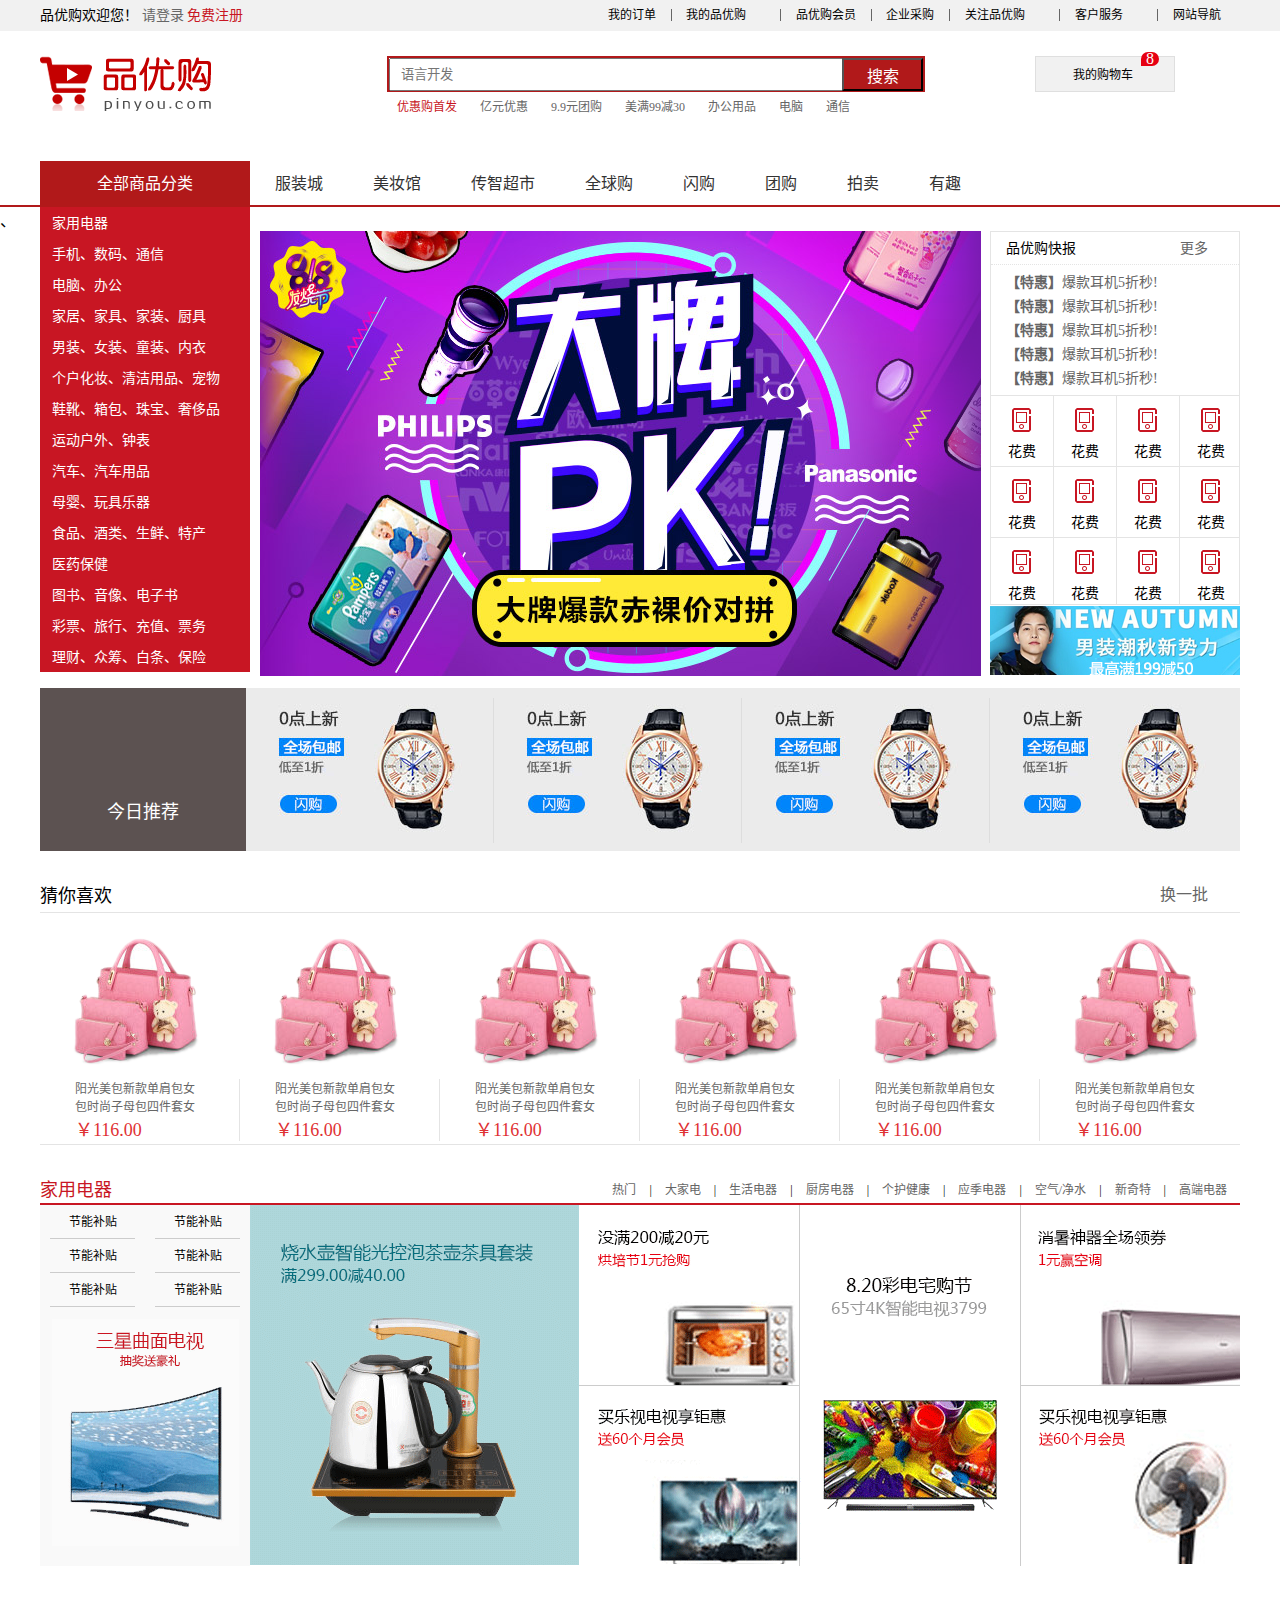
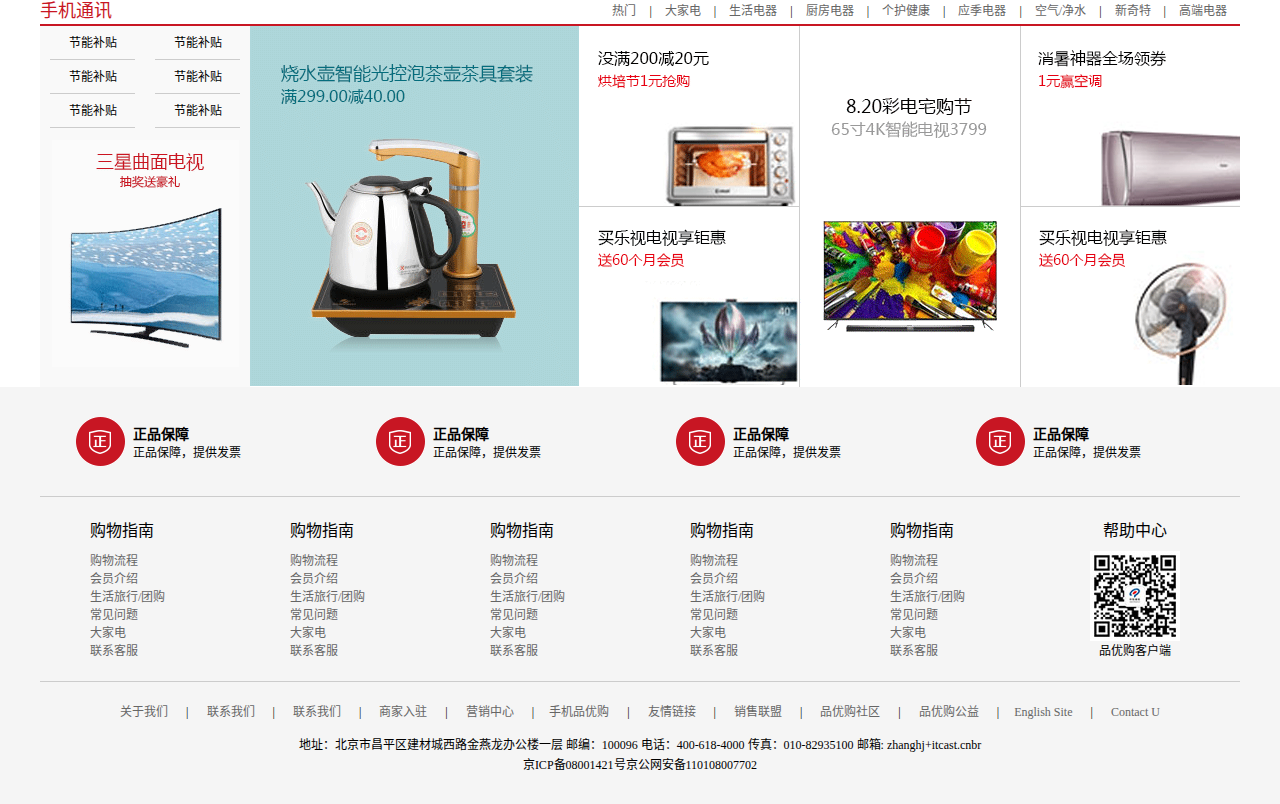
<file: index.html>
<!DOCTYPE html>
<html lang="zh-CN">

<head>
    <meta charset="UTF-8">
    <meta name="viewport" content="width=device-width, initial-scale=1.0">
    <title>品优购-综合网购首选-正品低价、品质保障、配送及时、轻松购物</title>
    <!-- 网站的favicon图标 -->
    <!-- 格式：<link rel="shortcut icon" href="favicon.ico"  -->
    <link rel="shortcut icon" href="images/favicon.ico">
    <link rel="stylesheet" href="css/CSS初始化.css">
    <link rel="stylesheet" href="css/common.css">
    <link rel="stylesheet" href="css/index.css">
    <link rel="stylesheet" href="http://at.alicdn.com/t/c/font_4879344_gn6icti6lz9.css">

</head>

<body>
    <!-- 快捷导航start -->
    <section class="shorcut ">
        <div class="w">
            <div class="fl">
                <ul>
                    <li>品优购欢迎您！&nbsp;</li>
                    <li><a class="#">请登录</a>&nbsp;<a href="register.html" class="style_red">免费注册</a></li>
                </ul>
            </div>
            <div class="fr">
                <ul>
                    <li>我的订单</li>
                    <li></li>
                    <li class="arrow-icon">我的品优购</li>
                    <li></li>
                    <li>品优购会员</li>
                    <li></li>
                    <li>企业采购</li>
                    <li></li>
                    <li class="arrow-icon">关注品优购</li>
                    <li></li>
                    <li class="arrow-icon">客户服务</li>
                    <li></li>
                    <li class="arrow-icon">网站导航</li>

                </ul>
            </div>
        </div>
    </section>
    <!-- 快捷导航模块end -->

    <!-- header头部模块制作start -->
    <div class="header w">
        <div class="logo">
            <h1>
                <a href="index.html" title="品优购商城"></a>
                <!-- 1.logo里面首先放一个h1标签，目的是为了提权，告诉搜索引擎，这个地方很重要
                     2.h1里面再放一个链接，可以返回首页的，把logo的背景图片给链接即可
                     3.为了搜索引擎方便收录我们，我们链接里面要放文字（网站名称），但是文字不要显示出来
                     4.最后给链接一个title属性，这样鼠标放到logo上就能看到提示文字了 -->
            </h1>
        </div>
        <div class="search">
            <input type="search" placeholder="语言开发">
            <button>搜索</button>
        </div>
        <div class="hotwords">
            <a href="#" class="style_red">优惠购首发 </a>
            <a href="#"> 亿元优惠 </a>
            <a href="#"> 9.9元团购 </a>
            <a href="#"> 美满99减30 </a>
            <a href="#"> 办公用品 </a>
            <a href="#"> 电脑 </a>
            <a href="#"> 通信</a>
        </div>
        <div class="shopcar">
            <p>我的购物车</p>
            <i class="count">8</i>
        </div>
    </div>
    <!-- header头部模块制作end -->

    <!-- nav模块start -->
    <div class="nav">
        <div class="w">
            <div class="dropdown">
                <div class="dt">全部商品分类</div>
                <div class="dd">
                    <ul>
                        <li><a href="#">家用电器</a></li>
                        <li><a href="list.html">手机、数码、通信</a></li>
                        <li><a href="#">电脑、办公</a></li>
                        <li><a href="#">家居、家具、家装、厨具</a></li>
                        <li><a href="#">男装、女装、童装、内衣</a></li>
                        <li><a href="#">个户化妆、清洁用品、宠物</a></li>
                        <li><a href="#">鞋靴、箱包、珠宝、奢侈品</a></li>
                        <li><a href="#">运动户外、钟表</a></li>
                        <li><a href="#">汽车、汽车用品</a></li>
                        <li><a href="#">母婴、玩具乐器</a></li>
                        <li><a href="#">食品、酒类、生鲜、特产</a></li>
                        <li><a href="#">医药保健</a></li>
                        <li><a href="#">图书、音像、电子书</a></li>
                        <li><a href="#">彩票、旅行、充值、票务</a></li>
                        <li><a href="#">理财、众筹、白条、保险</a></li>

                    </ul>
                </div>
            </div>
            <div class="navitems">
                <ul>
                    <li><a href="#">服装城</a> </li>
                    <li><a href="#">美妆馆</a> </li>
                    <li><a href="#">传智超市</a> </li>
                    <li><a href="#">全球购</a> </li>
                    <li><a href="#">闪购</a> </li>
                    <li><a href="#">团购</a> </li>
                    <li><a href="#">拍卖</a> </li>
                    <li><a href="#">有趣</a> </li>
                </ul>
            </div>
        </div>
    </div>
    <!-- nav模块end -->

    <!-- 首页专有的模块 main start -->、
    <div class="w w1">
        <div class="main">
            <div class="focus">
            </div>
            <div class="Newsflash">
                <div class="news">
                    <div class="news_hd">
                        <h5>品优购快报</h5>
                        <a href="#" class="more">更多</a>
                    </div>
                    <div class="news_bd">
                        <ul>
                            <li><a href="#"><strong>【特惠】</strong>爆款耳机5折秒!</a></li>
                            <li><a href="#"><strong>【特惠】</strong>爆款耳机5折秒!</a></li>
                            <li><a href="#"><strong>【特惠】</strong>爆款耳机5折秒!</a></li>
                            <li><a href="#"><strong>【特惠】</strong>爆款耳机5折秒!</a></li>
                            <li><a href="#"><strong>【特惠】</strong>爆款耳机5折秒!</a></li>
                        </ul>
                    </div>
                </div>
                <div class="lifeservice">
                    <ul>
                        <li><i></i>
                            <p>花费</p>
                        </li>
                        <li><i></i>
                            <p>花费</p>
                        </li>
                        <li><i></i>
                            <p>花费</p>
                        </li>
                        <li><i></i>
                            <p>花费</p>
                        </li>
                        <li><i></i>
                            <p>花费</p>
                        </li>
                        <li><i></i>
                            <p>花费</p>
                        </li>
                        <li><i></i>
                            <p>花费</p>
                        </li>
                        <li><i></i>
                            <p>花费</p>
                        </li>
                        <li><i></i>
                            <p>花费</p>
                        </li>
                        <li><i></i>
                            <p>花费</p>
                        </li>
                        <li><i></i>
                            <p>花费</p>
                        </li>
                        <li><i></i>
                            <p>花费</p>
                        </li>

                    </ul>
                </div>
                <div class="bargin"></div>
            </div>

        </div>
    </div>
    <!-- 首页专有的模块 main end -->

    <!-- 推荐模块start -->
    <div class="w recom">
        <div class="recom_hd">
            <p>今日推荐</p>
        </div>
        <div class="recom_bd">
            <ul>
                <li><img src="upload/recom_03.jpg" alt=""></li>
                <li><img src="upload/recom_03.jpg" alt=""></li>
                <li><img src="upload/recom_03.jpg" alt=""></li>
                <li><img src="upload/recom_03.jpg" alt=""></li>

            </ul>
        </div>

    </div>
    <!-- 推荐模块end -->
    <!-- guess模块start -->
    <div class="w guess">
        <div class="guess_hd">
            <h3>猜你喜欢</h3>
            <p>换一批</p>
        </div>
        <div class="guess_bd">
            <ul>
                <li><img src="upload/guess.png" alt="">
                    <div class="up">
                        <p>阳光美包新款单肩包女<br>
                            包时尚子母包四件套女</p>
                        <em>￥116.00</em>
                    </div>
                </li>
                <li><img src="upload/guess.png" alt="">
                    <div class="up">
                        <p>阳光美包新款单肩包女<br>
                            包时尚子母包四件套女</p>
                        <em>￥116.00</em>
                    </div>
                </li>
                <li><img src="upload/guess.png" alt="">
                    <div class="up">
                        <p>阳光美包新款单肩包女<br>
                            包时尚子母包四件套女</p>
                        <em>￥116.00</em>
                    </div>
                </li>
                <li><img src="upload/guess.png" alt="">
                    <div class="up">
                        <p>阳光美包新款单肩包女<br>
                            包时尚子母包四件套女</p>
                        <em>￥116.00</em>
                    </div>
                </li>
                <li><img src="upload/guess.png" alt="">
                    <div class="up">
                        <p>阳光美包新款单肩包女<br>
                            包时尚子母包四件套女</p>
                        <em>￥116.00</em>
                    </div>
                </li>
                <li><img src="upload/guess.png" alt="">
                    <div class="up">
                        <p>阳光美包新款单肩包女<br>
                            包时尚子母包四件套女</p>
                        <em>￥116.00</em>
                    </div>
                </li>

            </ul>
        </div>
    </div>
    <!-- guess模块end -->

    <!-- floor模块制作start -->
    <div class="floor">
        <div class="w jiadian">
            <!-- 一楼家电 -->
            <div class="box_hd">
                <h3>家用电器</h3>
                <div class="tab_list">
                    <ul>
                        <li><a href="#">热门</a>|</li>
                        <li><a href="#">大家电</a>|</li>
                        <li><a href="#">生活电器</a>|</li>
                        <li><a href="#">厨房电器</a>|</li>
                        <li><a href="#">个护健康</a>|</li>
                        <li><a href="#">应季电器</a>|</li>
                        <li><a href="#">空气/净水</a>|</li>
                        <li><a href="#">新奇特</a>|</li>
                        <li><a href="#">高端电器</a></li>
                    </ul>
                </div>

            </div>
            <div class="box_bd">
                <div class="table_content">
                    <div class="tab_list_item">
                        <div class="col_210">
                            <ul>
                                <li><a href="#"></a>节能补贴</li>
                                <li><a href="#"></a>节能补贴</li>
                                <li><a href="#"></a>节能补贴</li>
                                <li><a href="#"></a>节能补贴</li>
                                <li><a href="#"></a>节能补贴</li>
                                <li><a href="#"></a>节能补贴</li>
                            </ul>
                            <a href="#"><img src="upload/floor-1-1.png" alt=""></a>
                        </div>
                        <div class="col_329">
                            <a href="#"><img src="upload/floor-1-b01.png" alt=""></a>
                        </div>
                        <div class="col_221"><a href="#" class="bb"><img src="upload/floor-1-2.png" alt=""></a>
                            <a href="#"><img src="upload/floor-1-3.png" alt=""></a>
                        </div>
                        <div class="col_221">
                            <a href="#"><img src="upload/floor-1-4.png" alt=""></a>
                        </div>
                        <div class="col_219">
                            <a href="#" class="bb"><img src="upload/floor-1-5.png" alt=""></a>
                            <a href="#"><img src="upload/floor-1-6.png" alt=""></a>
                        </div>
                    </div>
                </div>
            </div>
        </div>
        <div class="w shouji">
            <div class="box_hd">
                <h3>手机通讯</h3>
                <div class="tab_list">
                    <ul>
                        <li><a href="#">热门</a>|</li>
                        <li><a href="#">大家电</a>|</li>
                        <li><a href="#">生活电器</a>|</li>
                        <li><a href="#">厨房电器</a>|</li>
                        <li><a href="#">个护健康</a>|</li>
                        <li><a href="#">应季电器</a>|</li>
                        <li><a href="#">空气/净水</a>|</li>
                        <li><a href="#">新奇特</a>|</li>
                        <li><a href="#">高端电器</a></li>
                    </ul>
                </div>

            </div>
            <div class="box_bd">
                <div class="table_content">
                    <div class="tab_list_item">
                        <div class="col_210">
                            <ul>
                                <li><a href="#"></a>节能补贴</li>
                                <li><a href="#"></a>节能补贴</li>
                                <li><a href="#"></a>节能补贴</li>
                                <li><a href="#"></a>节能补贴</li>
                                <li><a href="#"></a>节能补贴</li>
                                <li><a href="#"></a>节能补贴</li>
                            </ul>
                            <a href="#"><img src="upload/floor-1-1.png" alt=""></a>
                        </div>
                        <div class="col_329">
                            <a href="#"><img src="upload/floor-1-b01.png" alt=""></a>
                        </div>
                        <div class="col_221"><a href="#" class="bb"><img src="upload/floor-1-2.png" alt=""></a>
                            <a href="#"><img src="upload/floor-1-3.png" alt=""></a>
                        </div>
                        <div class="col_221">
                            <a href="#"><img src="upload/floor-1-4.png" alt=""></a>
                        </div>
                        <div class="col_219">
                            <a href="#" class="bb"><img src="upload/floor-1-5.png" alt=""></a>
                            <a href="#"><img src="upload/floor-1-6.png" alt=""></a>
                        </div>
                    </div>
                </div>
            </div>
        </div>
        <!-- 二楼手机通讯 -->
    </div>
    <!-- floor模块制作end -->
    <!-- 底部模块的制作start -->
    <div class="footer">
        <div class="w">
            <div class="mod_service">
                <ul>
                    <li>
                        <h5></h5>
                        <div class="service_txt">
                            <h4>
                                正品保障
                            </h4>
                            <p>正品保障，提供发票</p>
                        </div>
                    </li>
                    <li>
                        <h5></h5>
                        <div class="service_txt">
                            <h4>
                                正品保障
                            </h4>
                            <p>正品保障，提供发票</p>
                        </div>
                    </li>
                    <li>
                        <h5></h5>
                        <div class="service_txt">
                            <h4>
                                正品保障
                            </h4>
                            <p>正品保障，提供发票</p>
                        </div>
                    </li>
                    <li>
                        <h5></h5>
                        <div class="service_txt">
                            <h4>
                                正品保障
                            </h4>
                            <p>正品保障，提供发票</p>
                        </div>
                    </li>
                </ul>
            </div>
            <div class="mod_help">
                <dl>
                    <dt>购物指南</dt>
                    <dd><a href="#">购物流程</a></dd>
                    <dd><a href="#">会员介绍</a></dd>
                    <dd><a href="#">生活旅行/团购</a></dd>
                    <dd><a href="#">常见问题</a></dd>
                    <dd><a href="#">大家电</a></dd>
                    <dd><a href="#">联系客服</a></dd>
                </dl>
                <dl>
                    <dt>购物指南</dt>
                    <dd><a href="#">购物流程</a></dd>
                    <dd><a href="#">会员介绍</a></dd>
                    <dd><a href="#">生活旅行/团购</a></dd>
                    <dd><a href="#">常见问题</a></dd>
                    <dd><a href="#">大家电</a></dd>
                    <dd><a href="#">联系客服</a></dd>
                </dl>
                <dl>
                    <dt>购物指南</dt>
                    <dd><a href="#">购物流程</a></dd>
                    <dd><a href="#">会员介绍</a></dd>
                    <dd><a href="#">生活旅行/团购</a></dd>
                    <dd><a href="#">常见问题</a></dd>
                    <dd><a href="#">大家电</a></dd>
                    <dd><a href="#">联系客服</a></dd>
                </dl>
                <dl>
                    <dt>购物指南</dt>
                    <dd><a href="#">购物流程</a></dd>
                    <dd><a href="#">会员介绍</a></dd>
                    <dd><a href="#">生活旅行/团购</a></dd>
                    <dd><a href="#">常见问题</a></dd>
                    <dd><a href="#">大家电</a></dd>
                    <dd><a href="#">联系客服</a></dd>
                </dl>
                <dl>
                    <dt>购物指南</dt>
                    <dd><a href="#">购物流程</a></dd>
                    <dd><a href="#">会员介绍</a></dd>
                    <dd><a href="#">生活旅行/团购</a></dd>
                    <dd><a href="#">常见问题</a></dd>
                    <dd><a href="#">大家电</a></dd>
                    <dd><a href="#">联系客服</a></dd>
                </dl>
                <dl>
                    <dt>帮助中心</dt>
                    <dd><img src="images/wx_cz.jpg" alt="">
                        品优购客户端</dd>

                </dl>


            </div>
            <div class="mod_copyright">
                <div class="links">
                    <a href="#">关于我们</a> | <a href="#">联系我们</a> | <a href="#">联系我们</a> | <a href="#">商家入驻</a> | <a
                        href="#">营销中心</a> |<a href="#">手机品优购</a> | <a href="#">友情链接</a> | <a href="#">销售联盟</a> | <a
                        href="#">品优购社区</a> | <a href="#">品优购公益</a> |<a href="#">English Site</a> | <a href="#">Contact
                        U</a>
                </div>
                <div class="copyright">
                    地址：北京市昌平区建材城西路金燕龙办公楼一层 邮编：100096 电话：400-618-4000 传真：010-82935100 邮箱: zhanghj+itcast.cnbr <br>
                    京ICP备08001421号京公网安备110108007702

                </div>
            </div>
        </div>
    </div>
    <!-- 底部模块的制作end -->
</body>

</html>
<!-- SEO是搜索引擎优化，对网站进行深度的优化，从而帮助网站获取免费的流量，进而提高在搜索引擎上网站的排名
     title、description、keywords

     title具有不可替代性，是我们内页的第一个重要标签，是搜索引擎了解网页的入口和对网页主题归属的最佳判断点
     建议：网站名（产品名）+网站的介绍（一般不超过30字）

     description作为网站的总体业务和主题概况，多采用“我们是”、“我们提供”、“...网作为”、“电话：010...”之类的语句
     格式<meta name-"description" content="..."/>
     keywords是页面关键词，是搜索引擎的关注点之一，最好限制为6~8个关键词，关键词之间用英文逗号隔开
     <meta name="keywords" content="..."/>
     -->
</file>
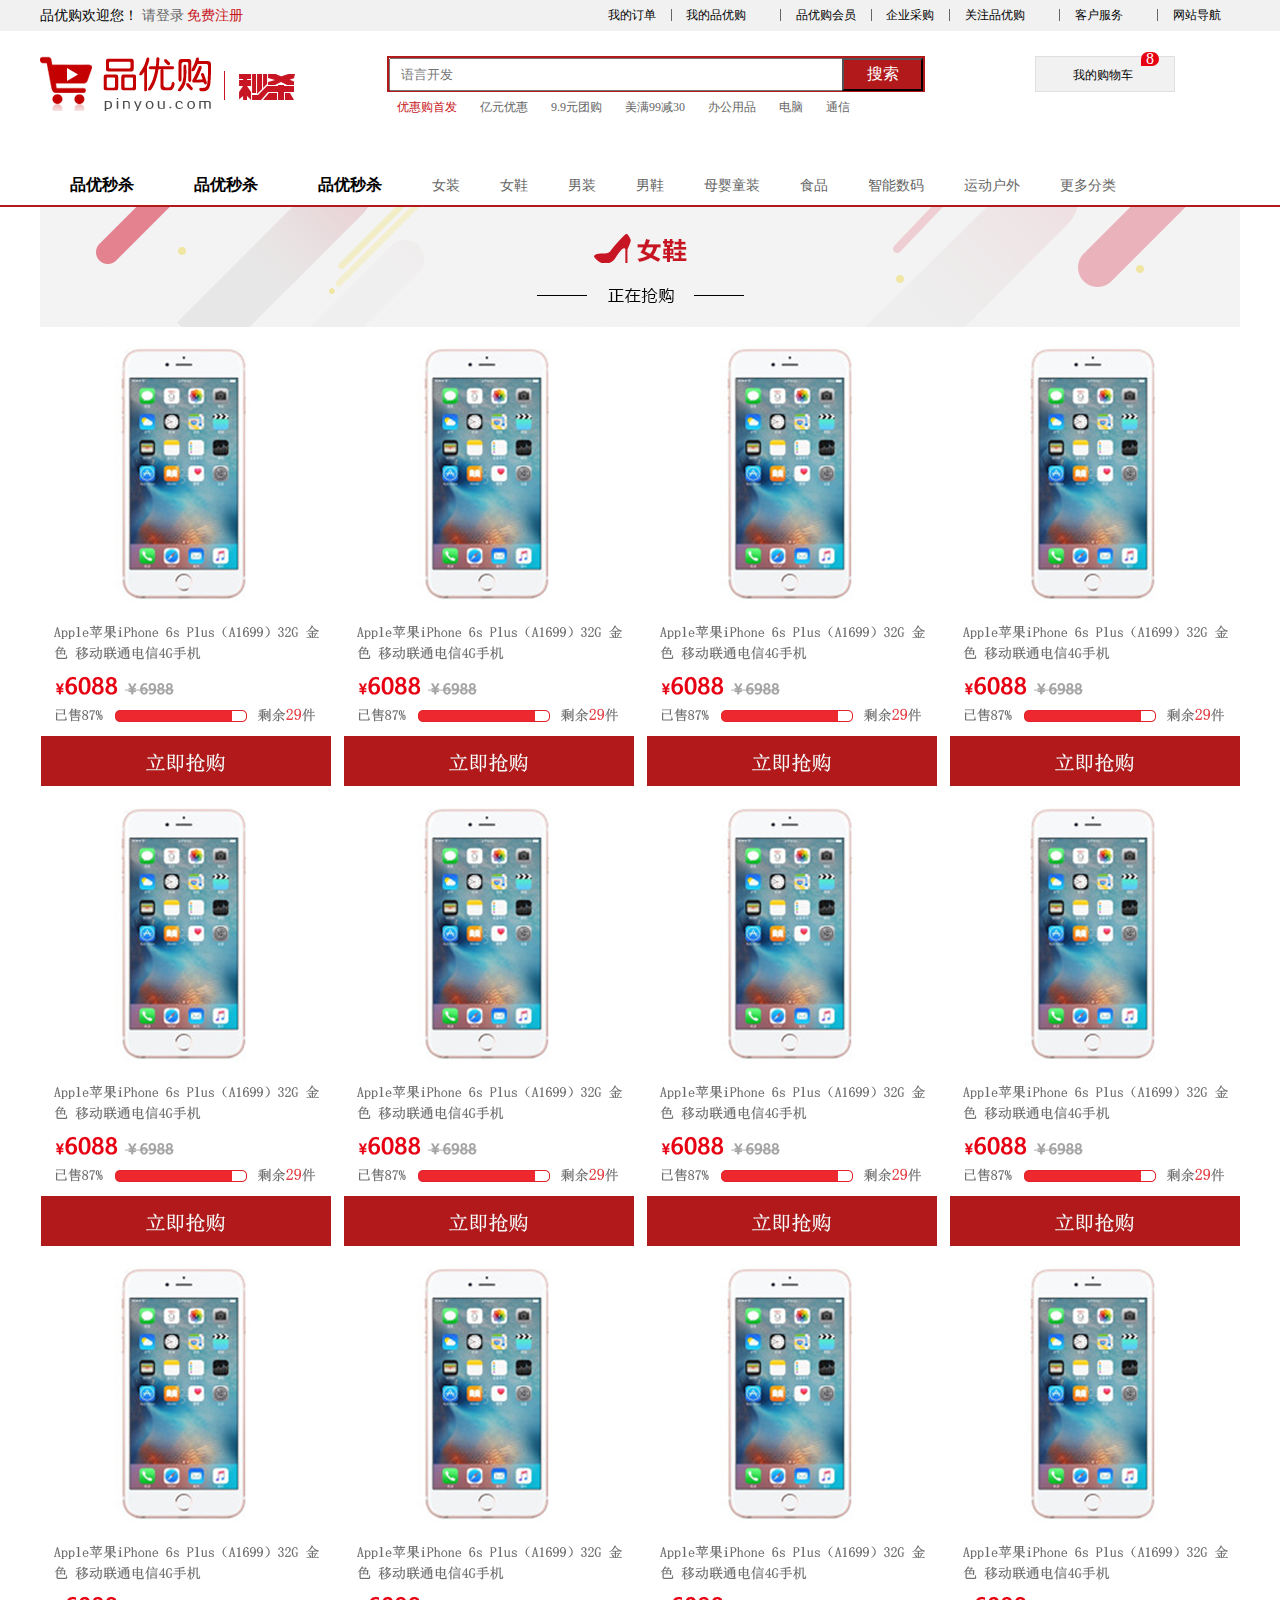
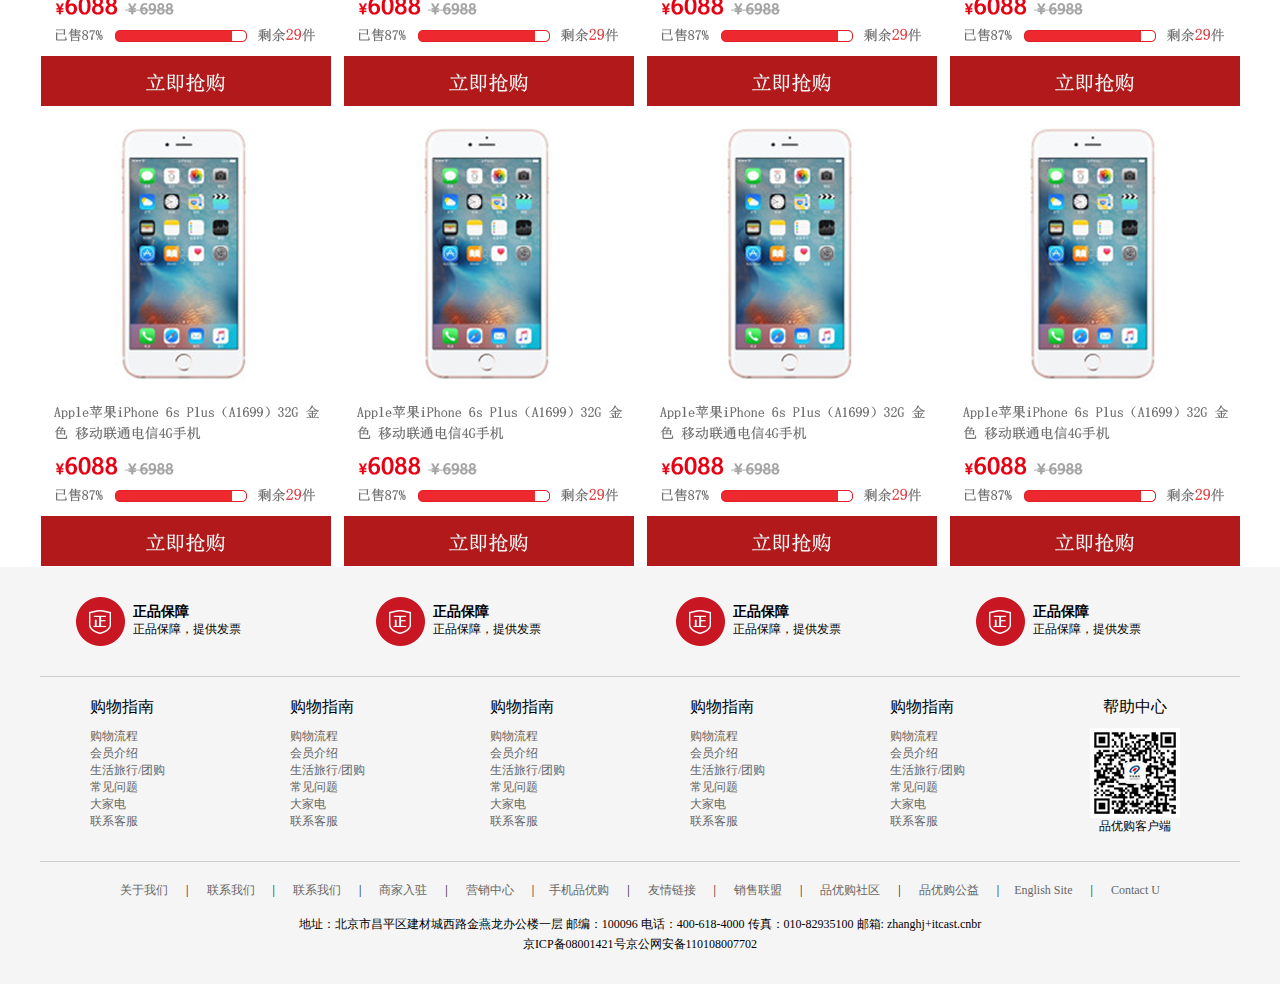
<file: list.html>
<!DOCTYPE html>
<html lang="en">

<head>
    <meta charset="UTF-8">
    <meta name="viewport" content="width=device-width, initial-scale=1.0">
    <title>列表页-综合网购首选-正品低价、品质保障、配送及时、轻松购物</title>
    <link rel="shortcut icon" href="images/favicon.ico">
    <link rel="stylesheet" href="css/CSS初始化.css">
    <link rel="stylesheet" href="css/common.css">
    <link rel="stylesheet" href="http://at.alicdn.com/t/c/font_4879344_gn6icti6lz9.css">
    <link rel="stylesheet" href="css/list.css">
</head>

<body>
    <!-- 快捷导航start -->
    <section class="shorcut ">
        <div class="w">
            <div class="fl">
                <ul>
                    <li>品优购欢迎您！&nbsp;</li>
                    <li><a class="#">请登录</a>&nbsp;<a href="#" class="style_red">免费注册</a></li>
                </ul>
            </div>
            <div class="fr">
                <ul>
                    <li>我的订单</li>
                    <li></li>
                    <li class="arrow-icon">我的品优购</li>
                    <li></li>
                    <li>品优购会员</li>
                    <li></li>
                    <li>企业采购</li>
                    <li></li>
                    <li class="arrow-icon">关注品优购</li>
                    <li></li>
                    <li class="arrow-icon">客户服务</li>
                    <li></li>
                    <li class="arrow-icon">网站导航</li>

                </ul>
            </div>
        </div>
    </section>
    <!-- 快捷导航模块end -->

    <!-- header头部模块制作start -->
    <div class="header w">
        <div class="logo">
            <h1>
                <a href="index.html" title="品优购商城"></a>
                <!-- 1.logo里面首先放一个h1标签，目的是为了提权，告诉搜索引擎，这个地方很重要
                     2.h1里面再放一个链接，可以返回首页的，把logo的背景图片给链接即可
                     3.为了搜索引擎方便收录我们，我们链接里面要放文字（网站名称），但是文字不要显示出来
                     4.最后给链接一个title属性，这样鼠标放到logo上就能看到提示文字了 -->
            </h1>
        </div>
        <div class="sk">
            <img src="upload/sk.png" alt="">
        </div>
        <div class="search">
            <input type="search" placeholder="语言开发">
            <button>搜索</button>
        </div>
        <div class="hotwords">
            <a href="#" class="style_red">优惠购首发 </a>
            <a href="#"> 亿元优惠 </a>
            <a href="#"> 9.9元团购 </a>
            <a href="#"> 美满99减30 </a>
            <a href="#"> 办公用品 </a>
            <a href="#"> 电脑 </a>
            <a href="#"> 通信</a>
        </div>
        <div class="shopcar">
            <p>我的购物车</p>
            <i class="count">8</i>
        </div>
    </div>
    <!-- header头部模块制作end -->

    <!-- nav模块start -->
    <div class="nav">
        <div class="w">
            <div class="sk_list">
                <ul>
                    <li><a href="#">品优秒杀</a></li>
                    <li><a href="#">品优秒杀</a></li>
                    <li><a href="#">品优秒杀</a></li>
                </ul>
            </div>
            <div class="sk_con">
                <ul>

                    <li><a href="#">女装</a></li>
                    <li><a href="#">女鞋</a></li>
                    <li><a href="#">男装</a></li>
                    <li><a href="#">男鞋</a></li>
                    <li><a href="#">母婴童装</a></li>
                    <li><a href="#">食品</a></li>
                    <li><a href="#">智能数码</a></li>
                    <li><a href="#">运动户外</a></li>
                    <li><a href="#">更多分类</a></li>
                </ul>
            </div>

        </div>
    </div>
    <!-- nav模块end -->
    <!-- 列表页主体部分start -->
    <div class="sk_container w">
        <div class="sk_hd">
            <img src="upload/bg_03.png" alt="">
        </div>
        <div class="sk_bd ">
            <ul class="clearfix">
                <li><img src="upload/list.png" alt=""></li>
                <li><img src="upload/list.png" alt=""></li>
                <li><img src="upload/list.png" alt=""></li>
                <li><img src="upload/list.png" alt=""></li>
                <li><img src="upload/list.png" alt=""></li>
                <li><img src="upload/list.png" alt=""></li>
                <li><img src="upload/list.png" alt=""></li>
                <li><img src="upload/list.png" alt=""></li>
                <li><img src="upload/list.png" alt=""></li>
                <li><img src="upload/list.png" alt=""></li>
                <li><img src="upload/list.png" alt=""></li>
                <li><img src="upload/list.png" alt=""></li>
                <li><img src="upload/list.png" alt=""></li>
                <li><img src="upload/list.png" alt=""></li>
                <li><img src="upload/list.png" alt=""></li>
                <li><img src="upload/list.png" alt=""></li>
            </ul>
        </div>
    </div>
    <!-- 列表页主体部分end -->

    <!-- 底部模块的制作start -->
    <div class="footer">
        <div class="w">
            <div class="mod_service">
                <ul>
                    <li>
                        <h5></h5>
                        <div class="service_txt">
                            <h4>
                                正品保障
                            </h4>
                            <p>正品保障，提供发票</p>
                        </div>
                    </li>
                    <li>
                        <h5></h5>
                        <div class="service_txt">
                            <h4>
                                正品保障
                            </h4>
                            <p>正品保障，提供发票</p>
                        </div>
                    </li>
                    <li>
                        <h5></h5>
                        <div class="service_txt">
                            <h4>
                                正品保障
                            </h4>
                            <p>正品保障，提供发票</p>
                        </div>
                    </li>
                    <li>
                        <h5></h5>
                        <div class="service_txt">
                            <h4>
                                正品保障
                            </h4>
                            <p>正品保障，提供发票</p>
                        </div>
                    </li>
                </ul>
            </div>
            <div class="mod_help">
                <dl>
                    <dt>购物指南</dt>
                    <dd><a href="#">购物流程</a></dd>
                    <dd><a href="#">会员介绍</a></dd>
                    <dd><a href="#">生活旅行/团购</a></dd>
                    <dd><a href="#">常见问题</a></dd>
                    <dd><a href="#">大家电</a></dd>
                    <dd><a href="#">联系客服</a></dd>
                </dl>
                <dl>
                    <dt>购物指南</dt>
                    <dd><a href="#">购物流程</a></dd>
                    <dd><a href="#">会员介绍</a></dd>
                    <dd><a href="#">生活旅行/团购</a></dd>
                    <dd><a href="#">常见问题</a></dd>
                    <dd><a href="#">大家电</a></dd>
                    <dd><a href="#">联系客服</a></dd>
                </dl>
                <dl>
                    <dt>购物指南</dt>
                    <dd><a href="#">购物流程</a></dd>
                    <dd><a href="#">会员介绍</a></dd>
                    <dd><a href="#">生活旅行/团购</a></dd>
                    <dd><a href="#">常见问题</a></dd>
                    <dd><a href="#">大家电</a></dd>
                    <dd><a href="#">联系客服</a></dd>
                </dl>
                <dl>
                    <dt>购物指南</dt>
                    <dd><a href="#">购物流程</a></dd>
                    <dd><a href="#">会员介绍</a></dd>
                    <dd><a href="#">生活旅行/团购</a></dd>
                    <dd><a href="#">常见问题</a></dd>
                    <dd><a href="#">大家电</a></dd>
                    <dd><a href="#">联系客服</a></dd>
                </dl>
                <dl>
                    <dt>购物指南</dt>
                    <dd><a href="#">购物流程</a></dd>
                    <dd><a href="#">会员介绍</a></dd>
                    <dd><a href="#">生活旅行/团购</a></dd>
                    <dd><a href="#">常见问题</a></dd>
                    <dd><a href="#">大家电</a></dd>
                    <dd><a href="#">联系客服</a></dd>
                </dl>
                <dl>
                    <dt>帮助中心</dt>
                    <dd><img src="images/wx_cz.jpg" alt="">
                        品优购客户端</dd>

                </dl>


            </div>
            <div class="mod_copyright">
                <div class="links">
                    <a href="#">关于我们</a> | <a href="#">联系我们</a> | <a href="#">联系我们</a> | <a href="#">商家入驻</a> | <a
                        href="#">营销中心</a> |<a href="#">手机品优购</a> | <a href="#">友情链接</a> | <a href="#">销售联盟</a> | <a
                        href="#">品优购社区</a> | <a href="#">品优购公益</a> |<a href="#">English Site</a> | <a href="#">Contact
                        U</a>
                </div>
                <div class="copyright">
                    地址：北京市昌平区建材城西路金燕龙办公楼一层 邮编：100096 电话：400-618-4000 传真：010-82935100 邮箱: zhanghj+itcast.cnbr <br>
                    京ICP备08001421号京公网安备110108007702

                </div>
            </div>
        </div>
    </div>
    <!-- 底部模块的制作end -->
</body>

</html>
</file>
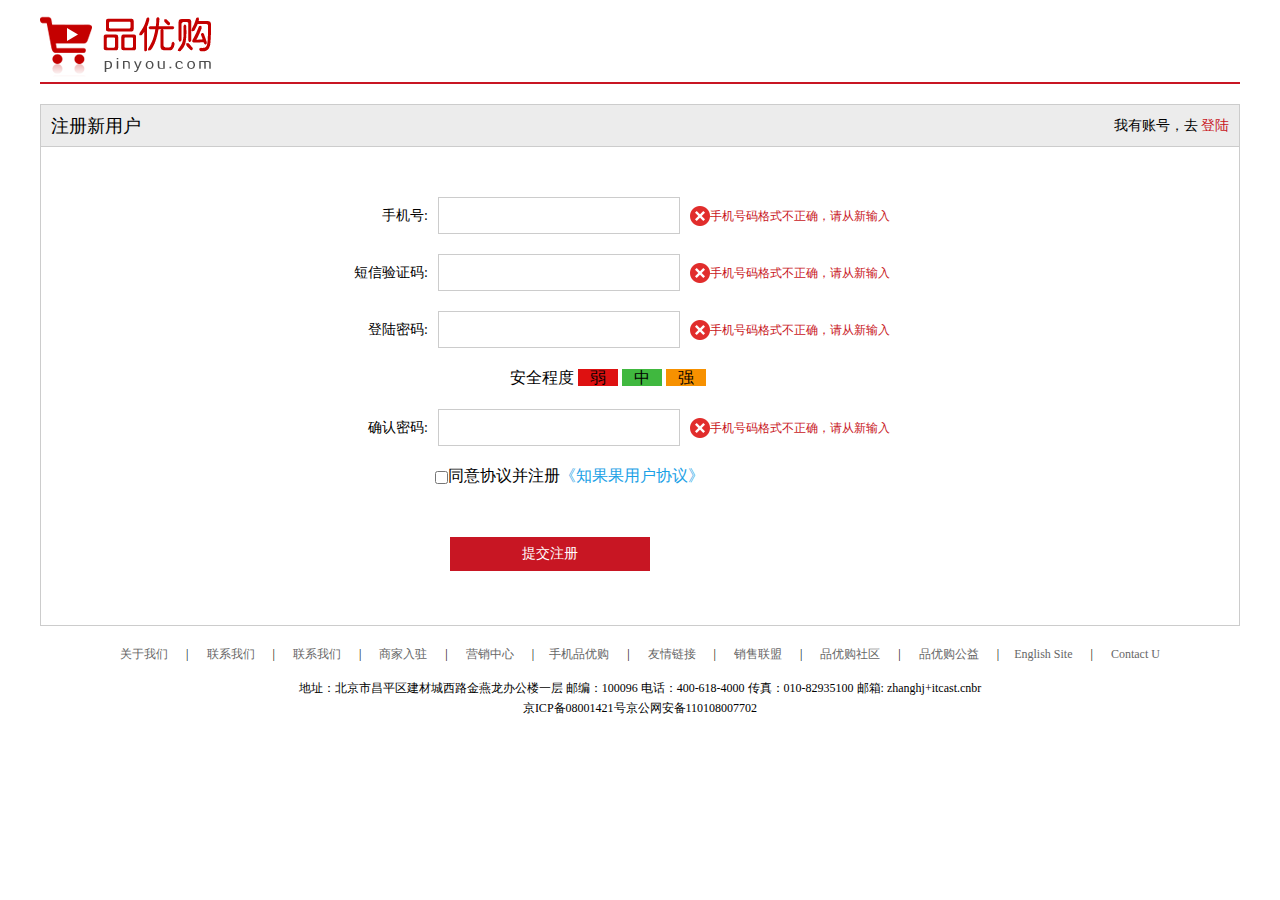
<file: register.html>
<!DOCTYPE html>
<html lang="en">

<head>
    <meta charset="UTF-8">
    <meta name="viewport" content="width=device-width, initial-scale=1.0">
    <link rel="shortcut icon" href="images/favicon.ico">
    <link rel="stylesheet" href="css/CSS初始化.css">
    <link rel="stylesheet" href="css/register.css">
    <link rel="stylesheet" href="http://at.alicdn.com/t/c/font_4879344_2fqcde239ej.css">
    <title>个人注册</title>

</head>

<body>
    <div class="w">
        <header>
            <a href="index.html"><img src="images/logo.png" alt=""></a>
        </header>
        <div class="registerarea">
            <h3>注册新用户
                <div class="login">我有账号，去 <a href="#" class="color_red">登陆</a></div>
            </h3>
            <div class="reg_form">
                <form action="">
                    <ul>
                        <li><label for="">手机号:</label><input type="text"><span class="error"><i
                                    class="error_icon"></i>手机号码格式不正确，请从新输入
                            </span></li>
                        <li><label for="">短信验证码:</label><input type="text"><span class="error"><i
                                    class="error_icon"></i>手机号码格式不正确，请从新输入
                            </span></li>
                        <li><label for="">登陆密码:</label><input type="password"><span class="error"><i
                                    class="error_icon"></i>手机号码格式不正确，请从新输入
                            </span></li>
                        <li class="safe">
                            安全程度 <em class="ruo">弱</em> <em class="zhong">中</em> <em class="qiang">强</em>
                        </li>
                        <li><label for="">确认密码:</label><input type="password"><span class="error"><i
                                    class="error_icon"></i>手机号码格式不正确，请从新输入
                            </span></li>
                        <li class="agree"><input type="checkbox">同意协议并注册<a href="#">《知果果用户协议》</a></li>
                        <li><input class="btn" type="submit" value="提交注册"></li>
                    </ul>
                </form>
            </div>

        </div>
        <footer>
            <div class="mod_copyright">
                <div class="links">
                    <a href="#">关于我们</a> | <a href="#">联系我们</a> | <a href="#">联系我们</a> | <a href="#">商家入驻</a> | <a
                        href="#">营销中心</a>
                    |<a href="#">手机品优购</a> | <a href="#">友情链接</a> | <a href="#">销售联盟</a> | <a href="#">品优购社区</a> | <a
                        href="#">品优购公益</a> |<a href="#">English Site</a> | <a href="#">Contact
                        U</a>
                </div>
                <div class="copyright">
                    地址：北京市昌平区建材城西路金燕龙办公楼一层 邮编：100096 电话：400-618-4000 传真：010-82935100 邮箱: zhanghj+itcast.cnbr <br>
                    京ICP备08001421号京公网安备110108007702

                </div>
            </div>
        </footer>
    </div>
</body>

</html>
</file>
<file: css/CSS初始化.css>
* {
    margin: 0;
    padding: 0;
    box-sizing: border-box;
}

i,
em {
    font-style: normal;
    /* 让斜体变正 */
}

li {
    list-style: none;
    /* 让li没有小圆点 */
}

img {
    border: 0;
    vertical-align: middle;
    /* 让图片没有缝隙 */
}

input,
button {
    outline: none;
    /* 默认有灰色边框我们需要手动去掉 */
}

button {
    cursor: pointer
        /* 当我们鼠标经过button的时候鼠标变成小手 */
}

a {
    color: #666;
    text-decoration: none;
}

.clearfix::after {
    visibility: hidden;
    clear: both;
    display: block;
    content: "";
    height: 0;

}

.clearfix {
    *zoom: 1;
}

body {
    -webkit-font-smoothing: antialiased;
    background-color: #fff;
    /* font: 12px/1.5 Microsoft YaHei, Heiti SC, tohoma, arial, Hiragino Sans GB, "\5B8B\4F53", sans-serif; */
}


/* 把中文字体的名称用相应的Unicode编码来替代，这样可以有效的避免浏览器解释CSS代码时候出现乱码
</file>
<file: css/common.css>
/* 公共样式里面包含版心宽度、清除浮动、页面文字颜色等等公共样式 */
.w {
    width: 1200px;
    margin: 0 auto;
}

/* 快捷导航模块 */
.shorcut {
    height: 31px;
    background-color: #f1f1f1;
    line-height: 31px;

}


.shorcut ul li {
    float: left;
}

.fl {
    float: left;
    font-size: 14px;
}

.style_red {
    color: #c81623;
}

.fr {
    float: right;
    font-size: 12px;
}



.shorcut .fr ul li:nth-child(even) {
    width: 0.5px;
    height: 12px;
    background-color: #666;
    margin: 9px 15px 0;
}

.arrow-icon::after {
    margin-left: 10px;
    font-family: iconfont;
    content: "\e69a";
}

/* 快捷导航结束 */


.header {
    position: relative;
    height: 106px;
    /* background-color: pink; */
}

.logo {
    position: absolute;
    width: 219px;
    height: 55px;
    top: 25px;
    left: 0;
}

.logo a {
    display: block;
    width: 219px;
    height: 55px;
    background: url(../images/logo.png) no-repeat;
    font-size: 0;
    /* 也可以用text-indent和overflow：hidden隐藏文字 */
}

.search {
    position: absolute;
    top: 25px;
    left: 347px;
    width: 538px;
    height: 36px;
    border: 2px solid #b1191a;

}

.search input {
    float: left;
    width: 454px;
    height: 33px;
    padding-left: 10px;


}

.search button {
    position: absolute;
    right: 0px;
    float: left;
    width: 81px;
    height: 33px;
    background-color: #b1191a;
    font-size: 16px;
    color: #fff;
}

.hotwords {
    position: absolute;
    top: 66px;
    left: 347px;

}

.hotwords a {
    margin: 0 10px;
    font-size: 12px;
}

.shopcar {
    width: 140px;
    height: 36px;
    background-color: #f1f1f1;
    position: absolute;
    top: 25px;
    right: 65px;
    border: 1px solid #dfdfdf;
}

.shopcar p {
    font-size: 12px;
    text-align: center;
    line-height: 36px;

}

.shopcar p::before {
    font-family: "iconfont";
    content: "\e65e";
    color: red;
    margin-right: 6px;
}

.shopcar p::after {
    font-family: "iconfont";
    content: "\e65f";
    margin-left: 10px;
}

.shopcar .count {
    position: absolute;
    top: -5px;
    left: 105px;
    /* 为了让数字从左往右生成 */
    background-color: #e60012;
    color: #fff;
    border-radius: 7px 7px 7px 0;
    padding: 0 5px;
    line-height: 14px;
}

.nav {
    height: 46px;
    margin-top: 24px;
    border-bottom: 2px solid #b1191a;
    line-height: 46px;
}

.dropdown {
    float: left;
    height: 46px;
    width: 210px;
    background-color: #b1191a;

}

.dropdown .dt {
    width: 100%;
    height: 100%;
    color: #fff;
    font-size: 16px;
    text-align: center;
}

.dropdown .dd {
    height: 465px;
    width: 100%;
    background-color: #c81623;
    /* display: none; */
}

.dropdown .dd ul li {
    transition: all .3s ease;
    height: 31px;
    position: relative;
    padding-left: 12px;

    line-height: 31px;

}

.dropdown .dd ul li::after {

    font-size: 10px;
    font-weight: 700;
    color: #fff;
    font-family: "iconfont";
    position: absolute;
    content: "\e65f";
    top: 2px;
    right: 10px;
}

.dropdown .dd ul li a {
    font-size: 14px;
    color: #fff;
}

.dropdown .dd ul li:hover a {
    color: #b1191a;
}

.dropdown .dd ul li:hover {
    margin-left: 2px;
    background-color: #fff;

}


.navitems ul li {
    height: 46px;
    float: left;


}

.navitems ul li a {
    padding: 0 25px;
    line-height: 46px;
    height: 46px;
    color: #333333;
    font-size: 16px;
}

/* 底部模块制作start */
.footer {
    height: 417px;
    background-color: #f5f5f5;
    padding-top: 30px;
}

.footer .mod_service {
    height: 80px;
    border-bottom: 1px solid #ccc;
}

.mod_service ul li {
    padding-left: 35px;
    float: left;
    /* background-color: pink; */
    width: 300px;
    height: 50px;
}

.mod_service ul li h5 {
    float: left;
    width: 50px;
    height: 50px;
    background: url(../images/icons.png) no-repeat -252px -3px;
    margin-right: 8px;

}

.service_txt h4 {
    font-size: 14px;
    margin-top: 6px;
}

.service_txt p {
    font-size: 12px;
}

.mod_help {
    height: 185px;
    border-bottom: 1px solid #ccc;
    padding-top: 20px;
    padding-left: 50px;
}

.mod_help dl {
    width: 200px;
    float: left;
}

.mod_help dl dt {
    font-size: 16px;
    margin-bottom: 10px;
}

.mod_help dl dd {
    font-size: 12px;
}

.mod_help dl:last-child {
    width: 90px;
    text-align: center;
}

.mod_copyright {
    text-align: center;
    font-size: 12px;
    padding-top: 20px;
}

.mod_copyright .links {
    margin-bottom: 15px;
}

.mod_copyright .links a {
    margin: 0 15px;
}

.mod_copyright .copyright {
    line-height: 20px;
}
</file>
<file: css/index.css>
.main {
    height: 445px;
    width: 980px;
    /* background-color: pink; */
    margin-left: 220px;

}

.main .focus {
    float: left;
    background-image: url(../upload/focus1.png);
    width: 721px;
    height: 100%;
}


.Newsflash {
    width: 250px;
    height: 445px;
    float: right;
    /* background-color: skyblue; */
}

.news {
    border: 1px solid #e4e4e4;
    height: 165px;
    /* background-color: pink; */
}

.news_hd {
    padding: 0 15px;
    line-height: 33px;
    height: 33px;
    border-bottom: 1px dotted #e4e4e4;
}

.news_hd h5 {
    font-weight: 400;
    font-size: 14px;
    float: left;
}

.news_hd .more {
    float: right;
    font-size: 14px;
}

.news_hd .more::after {
    margin-left: 8px;
    font-size: 10px;
    content: "\e65f";
    font-family: "iconfont";
}

.news_hd .more:hover {
    color: #c8164d;
}

.lifeservice {
    height: 209px;
    /* background-color: purple; */
    border: 1px solid #e4e4e4;
    border-top: 0;
    overflow: hidden;

}

.lifeservice ul {
    width: 252px;
}

.lifeservice ul li {
    text-align: center;
    float: left;
    width: 63px;
    height: 71px;
    border-right: 1px solid #e4e4e4;
    border-bottom: 1px solid #e4e4e4;
}

.lifeservice ul li i {
    margin-top: 12px;
    display: inline-block;
    width: 24px;
    height: 28px;
    background-color: pink;
    background: url(../images/icons.png) no-repeat -17px -16px;

}

.lifeservice ul li p {
    font-size: 14px;
}

.news_bd {
    padding: 5px 15px 0;
}

.news_bd ul li {
    height: 24px;
    line-height: 24px;
    overflow: hidden;
    white-space: nowrap;
    text-overflow: ellipsis;
    /* 超出的部分用省略号表示 */
}

.news_bd ul li a {
    font-size: 14px;
}

.news_bd ul li a:hover {
    color: #c8164d;
}

.bargin {

    height: 70px;
    background-image: url(../upload/bargin.png);

}

.recom {
    height: 163px;
    background-color: pink;
    margin-top: 12px;
}

.recom_hd {
    width: 206px;
    height: 100%;
    float: left;
    background-color: #5c5251;
    text-align: center;
    padding-top: 30px;
    color: #fff;

}

.recom_hd::before {
    font-size: 60px;
    content: "\e708";
    font-family: "iconfont";
}

.recom_hd p {
    margin-top: 10px;
    font-size: 18px;
}

.recom_bd {
    width: 994px;
    height: 100%;
    float: left;
    background-color: #ebebeb;
}

.recom_bd ul li {
    position: relative;
    width: 248px;
    height: 163px;
    float: left;
}

.recom_bd ul li:nth-child(-n+3)::after {
    right: 0;
    top: 10px;
    position: absolute;
    content: "";
    height: 145px;
    width: 1px;
    background-color: #ddd;
}

.guess {
    height: 294px;
    border-bottom: 1px solid #e4e4e4;
    /* background-color: pink; */
}

.guess_hd {
    height: 62px;
    border-bottom: 1px solid #e4e4e4;
    padding-top: 30px;
}

.guess_hd h3 {
    float: left;
    font-weight: 400;
    font-size: 18px;
}

.guess_hd p {
    color: #666;
    float: right;
}

.guess_hd p::after {
    content: "\e601";
    font-family: "iconfont";
    margin-right: 20px;
}

.guess_bd {
    height: 230px;
    /* background-color: skyblue; */
}

.guess_bd ul li {

    float: left;
    width: 200px;
    padding-top: 15px;

    height: 100%;
}

.guess_bd ul li img {
    padding-left: 15px;
}

.guess_bd ul li .up {

    padding-left: 35px;
}

.guess_bd ul li:nth-child(-n+5) .up {
    border-right: 1px solid #e4e4e4;
}

.guess_bd ul li .up p {
    margin-top: 10px;
    font-size: 12px;
    color: #666;
}

.guess_bd ul li .up em {
    font-size: 18px;
    color: #df3033;

}

.box_hd {
    margin-top: 30px;
    height: 30px;
    border-bottom: 2px solid #c81623;
}

.box_hd h3 {
    float: left;
    font-size: 18px;
    color: #c81623;
    font-weight: 400;
}

.tab_list {
    line-height: 30px;
    float: right;
}

.tab_list ul li {
    font-size: 12px;
    float: left;
}

.tab_list ul li a {

    margin: 0 13px;
}

.tab_list ul li a:hover {
    color: #c81623;
}

.box_bd {
    height: 361px;
    /* background-color: pink; */
}

.tab_list_item>div {
    float: left;
}

.col_210 {
    width: 210px;
    background-color: #f9f9f9;
    height: 361px;
    text-align: center;
}

.col_210 a img {
    margin-top: 12px;
}

.col_210 ul li {
    margin: 0 10px;
    float: left;
    width: 85px;
    height: 34px;
    line-height: 34px;
    border-bottom: 1px solid #ccc;
    font-size: 12px;
}

.col_329 {
    width: 329px;
    height: 361px;
}

.col_221 {
    width: 221px;
    height: 361px;
    border-right: 1px solid #ccc;
}

.bb {
    border-bottom: 1px solid #ccc;
    display: block;
}

.col_219 {
    width: 219px;
    height: 361px;
}
</file>
<file: css/list.css>
.nav {
    overflow: hidden;
}

.sk {
    position: absolute;
    top: 40px;
    left: 184px;
    padding: 3px 0 0 14px;
    border-left: 1px solid #c81523;
}

.sk_list {
    float: left;
}

.sk_list ul li {
    float: left;
}

.sk_list ul li a {
    font-size: 16px;
    font-weight: 700;
    display: block;
    line-height: 47px;
    padding: 0 30px;
    color: #000;

}

.sk_con {
    float: left;
}

.sk_con ul li {
    float: left;
}

.sk_con ul li a {
    font-size: 14px;
    display: block;
    line-height: 49px;
    padding: 0 20px;
}

.sk_con ul li a:hover {
    color: #c81523;
}

.sk_con ul li:last-child a::after {
    margin-left: 5px;
    content: "\e69a";
    font-family: "iconfont";
}

.sk_bd ul li {
    float: left;
    width: 290px;
    height: 460px;
    border: 1px solid transparent;
    margin-right: 13px;
}

.sk_bd ul li:nth-child(4n) {
    margin-right: 0;
}

.sk_bd ul li:hover {
    border: 1px solid #c81523;
}
</file>
<file: css/register.css>
.w {
    width: 1200px;
    margin: 0 auto;
}

.color_red {
    color: #c81523;
}

header {
    height: 84px;
    border-bottom: 2px solid #c81523;
    padding-top: 16px;
}

.registerarea {
    height: 522px;
    border: 1px solid #ccc;
    margin-top: 20px;
}

.registerarea h3 {
    padding: 0 10px;
    line-height: 42px;
    height: 42px;
    border-bottom: 1px solid #ccc;
    background-color: #ececec;
    font-weight: 400;
    font-size: 18px;
}

.registerarea h3 .login {
    float: right;
    font-size: 14px;
}

.reg_form {
    width: 600px;
    /* background-color: pink; */
    margin: 50px auto 0;
}

.reg_form ul li {
    margin-bottom: 20px;
}

.reg_form ul li label {
    font-size: 14px;
    display: inline-block;
    width: 88px;
    text-align: right;
}

.reg_form ul li:nth-child(-n+5) input {
    margin: 0 10px;
    width: 242px;
    height: 37px;
    border: 1px solid #ccc;
}

.error {
    font-size: 12px;
    color: #c81523;
}

.error_icon {
    display: inline-block;
    width: 20px;
    height: 20px;
    background: url(../upload/error.png
) no-repeat;
    vertical-align: middle;
    margin-top: -2px;
}

.safe {
    margin-left: 170px;
}

.safe em {
    padding: 0 12px;
}

.ruo {
    background-color: #de1111;
}

.zhong {
    background-color: #40b83f;
}

.qiang {
    background-color: #f79100;
}

.agree input {
    margin-left: 95px;
    vertical-align: middle;
}

.agree a {
    color: #1ba1e6;
}

.btn {
    margin: 30px 0 0 110px;
    width: 200px;
    height: 34px;
    background-color: #c81623;
    border: 0;
    font-size: 14px;
    color: #fff;
}

.mod_copyright {
    text-align: center;
    font-size: 12px;
    padding-top: 20px;
}

.mod_copyright .links {
    margin-bottom: 15px;
}

.mod_copyright .links a {
    margin: 0 15px;
}

.mod_copyright .copyright {
    line-height: 20px;
}
</file>
